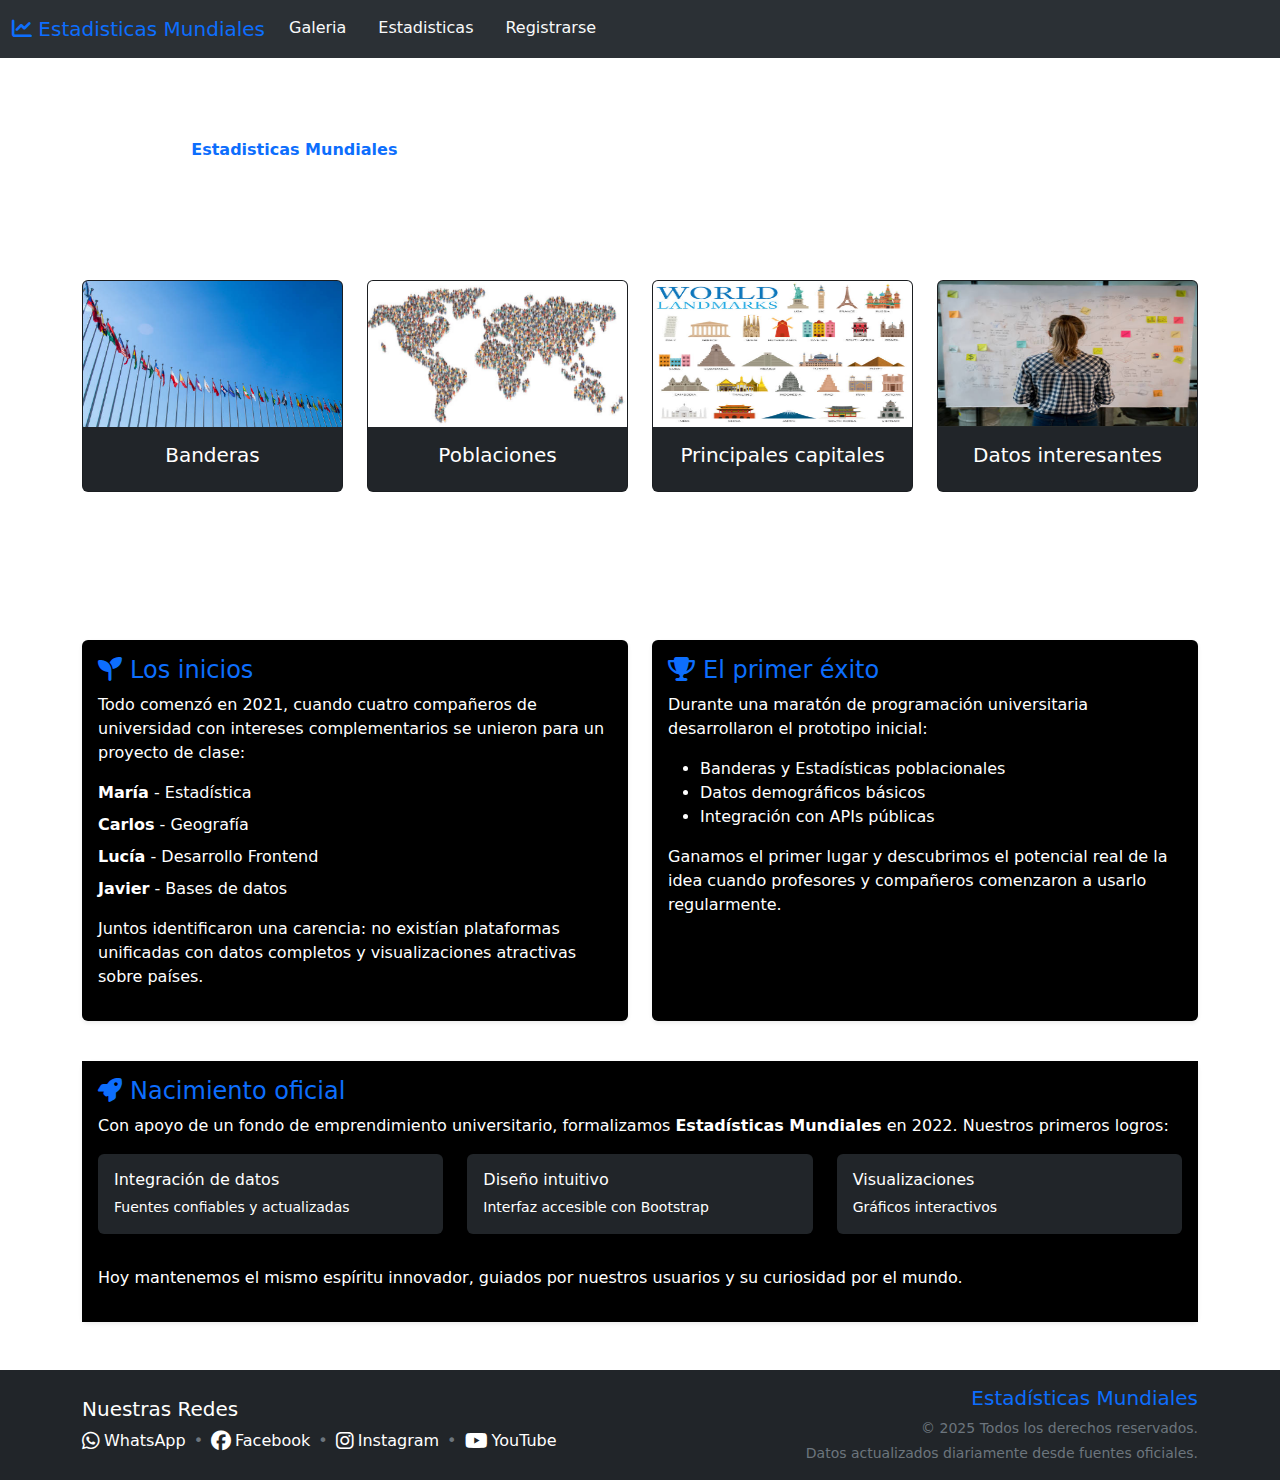
<file: index.html>
<!DOCTYPE html>
<html lang="en">
  <head>
    <meta charset="UTF-8" />
    <meta name="viewport" content="width=device-width, initial-scale=1.0" />

    <link
      href="https://cdn.jsdelivr.net/npm/bootstrap@5.3.0/dist/css/bootstrap.min.css"
      rel="stylesheet"
    />

    <link
      rel="stylesheet"
      href="https://cdnjs.cloudflare.com/ajax/libs/font-awesome/6.5.0/css/all.min.css"
    />

    <link rel="stylesheet" href="style.css" />

    <title>Estadisticas Mundiales-Inicio</title>
  </head>
  <body class="d-flex flex-column min-vh-100">
    <nav class="navbar navbar-expand-lg bg-body-tertiary" data-bs-theme="dark">
      <div class="container-fluid">
        <a class="navbar-brand text-primary" href="index.html"
          ><i class="fa-solid fa-chart-line"></i> Estadisticas Mundiales</a
        >
        <button
          class="navbar-toggler"
          type="button"
          data-bs-toggle="collapse"
          data-bs-target="#navbarSupportedContent"
          aria-controls="navbarSupportedContent"
          aria-expanded="false"
          aria-label="Toggle navigation"
        >
          <span class="navbar-toggler-icon"></span>
        </button>
        <div class="collapse navbar-collapse" id="navbarSupportedContent">
          <ul class="navbar-nav me-auto mb-2 mb-lg-0 nav-underline">
            <li class="nav-item">
              <a class="nav-link text-light" href="galeria.html">Galeria</a>
            </li>

            <li class="nav-item">
              <a class="nav-link text-light" href="estadisticas.html"
                >Estadisticas</a
              >
            </li>
            <li class="nav-item">
              <a class="nav-link text-light" href="registro.html"
                >Registrarse</a
              >
            </li>
          </ul>
        </div>
      </div>
    </nav>

    <main class="flex-grow-1">
      <section class="mt-4">
        <h1 class="text-center text-white">
          Descubre el Mundo con Datos Precisos
        </h1>
        <div class="container">
          <div class="row">
            <div class="col-12 col-md-12 col-lg-12">
              <p class="text-white">
                Bienvenido a
                <strong class="text-primary">Estadisticas Mundiales</strong>, tu
                fuente confiable de información actualizada sobre todos los
                países del mundo. Gracias a nuestro increible equipo, ofrecemos
                datos demográficos, geográficos, económicos y culturales en un
                solo lugar. Ideal para estudiantes, viajeros y curiosos que
                deseen conocer nuestro planeta con información verificada y en
                tiempo real.
              </p>
            </div>
          </div>
        </div>
      </section>

      <section>
        <div class="container">
          <h2 class="mb-3 text-white">Explora...</h2>
          <div class="row g-4">
            <div class="col-12 col-md-6 col-lg-3">
              <div class="card text-bg-dark h-100 cartas-exploracion">
                <div class="ratio ratio-16x9">
                  <img
                    src="Imagenes/Banderas.png"
                    class="card-img-top"
                    alt="..."
                  />
                </div>
                <div class="card-body">
                  <h5 class="card-title text-center">Banderas</h5>
                </div>
              </div>
            </div>
            <div class="col-12 col-md-6 col-lg-3">
              <div class="card text-bg-dark h-100 cartas-exploracion">
                <div class="ratio ratio-16x9">
                  <img
                    src="Imagenes/Poblaciones.png"
                    class="card-img-top"
                    alt="..."
                  />
                </div>
                <div class="card-body">
                  <h5 class="card-title text-center">Poblaciones</h5>
                </div>
              </div>
            </div>
            <div class="col-12 col-md-6 col-lg-3">
              <div class="card text-bg-dark h-100 cartas-exploracion">
                <div class="ratio ratio-16x9">
                  <img
                    src="Imagenes/PrincipalesCapitales.png"
                    class="card-img-top"
                    alt="..."
                  />
                </div>
                <div class="card-body">
                  <h5 class="card-title text-center">Principales capitales</h5>
                </div>
              </div>
            </div>
            <div class="col-12 col-md-6 col-lg-3">
              <div class="card text-bg-dark h-100 cartas-exploracion">
                <div class="ratio ratio-16x9">
                  <img
                    src="Imagenes/DatosInteresantes.png"
                    class="card-img-top"
                    alt="..."
                  />
                </div>
                <div class="card-body">
                  <h5 class="card-title text-center">Datos interesantes</h5>
                </div>
              </div>
            </div>
          </div>
        </div>
      </section>

      <section class="py-5">
        <div class="container">
          <article>
            <header class="mb-4">
              <h2 class="text-white">Un poco de nuestra historia</h2>
              <p class="lead text-white">
                De un proyecto universitario a una plataforma global de datos
              </p>
            </header>

            <div class="row g-4">
              <section class="col-md-6">
                <div class="card h-100 border-0 shadow-sm bg-black text-white">
                  <div class="card-body">
                    <h3 class="h4 card-title text-primary">
                      <i class="fas fa-seedling me-2"></i>Los inicios
                    </h3>
                    <div class="card-text">
                      <p>
                        Todo comenzó en 2021, cuando cuatro compañeros de
                        universidad con intereses complementarios se unieron
                        para un proyecto de clase:
                      </p>
                      <ul class="list-unstyled">
                        <li class="mb-2">
                          <strong>María</strong> - Estadística
                        </li>
                        <li class="mb-2">
                          <strong>Carlos</strong> - Geografía
                        </li>
                        <li class="mb-2">
                          <strong>Lucía</strong> - Desarrollo Frontend
                        </li>
                        <li><strong> Javier</strong> - Bases de datos</li>
                      </ul>
                      <p>
                        Juntos identificaron una carencia: no existían
                        plataformas unificadas con datos completos y
                        visualizaciones atractivas sobre países.
                      </p>
                    </div>
                  </div>
                </div>
              </section>

              <section class="col-md-6">
                <div class="card h-100 border-0 shadow-sm bg-black text-white">
                  <div class="card-body">
                    <h3 class="h4 card-title text-primary">
                      <i class="fas fa-trophy me-2"></i>El primer éxito
                    </h3>
                    <div class="card-text">
                      <p>
                        Durante una maratón de programación universitaria
                        desarrollaron el prototipo inicial:
                      </p>
                      <ul>
                        <li>Banderas y Estadísticas poblacionales</li>
                        <li>Datos demográficos básicos</li>
                        <li>Integración con APIs públicas</li>
                      </ul>
                      <p>
                        Ganamos el primer lugar y descubrimos el potencial real
                        de la idea cuando profesores y compañeros comenzaron a
                        usarlo regularmente.
                      </p>
                    </div>
                  </div>
                </div>
              </section>

              <section class="col-12">
                <div class="card border-0 shadow-sm mt-3">
                  <div class="card-body text-white bg-black">
                    <h3 class="h4 card-title text-primary">
                      <i class="fas fa-rocket me-2"></i>Nacimiento oficial
                    </h3>
                    <div class="card-text">
                      <p>
                        Con apoyo de un fondo de emprendimiento universitario,
                        formalizamos <strong>Estadísticas Mundiales</strong> en
                        2022. Nuestros primeros logros:
                      </p>

                      <div class="row">
                        <div class="col-md-4 mb-3">
                          <div
                            class="p-3 bg-dark text-white rounded tarjetas-nacimiento"
                          >
                            <h4 class="h6">Integración de datos</h4>
                            <p class="small mb-0">
                              Fuentes confiables y actualizadas
                            </p>
                          </div>
                        </div>
                        <div class="col-md-4 mb-3">
                          <div
                            class="p-3 bg-dark text-white rounded tarjetas-nacimiento"
                          >
                            <h4 class="h6">Diseño intuitivo</h4>
                            <p class="small mb-0">
                              Interfaz accesible con Bootstrap
                            </p>
                          </div>
                        </div>
                        <div class="col-md-4 mb-3">
                          <div
                            class="p-3 bg-dark text-white rounded tarjetas-nacimiento"
                          >
                            <h4 class="h6">Visualizaciones</h4>
                            <p class="small mb-0">Gráficos interactivos</p>
                          </div>
                        </div>
                      </div>

                      <p class="mt-3">
                        Hoy mantenemos el mismo espíritu innovador, guiados por
                        nuestros usuarios y su curiosidad por el mundo.
                      </p>
                    </div>
                  </div>
                </div>
              </section>
            </div>
          </article>
        </div>
      </section>
    </main>

    <footer class="bg-dark text-white py-3 mt-auto">
      <div class="container">
        <div class="row align-items-center">
          <!-- Columna Redes Sociales -->
          <div class="col-12 col-md-8 col-lg-6 mb-3 mb-md-0">
            <h5 class="mb-2">Nuestras Redes</h5>
            <div class="d-flex flex-wrap gap-2">
              <a
                href="https://web.whatsapp.com/"
                target="_blank"
                class="text-white text-decoration-none d-inline-flex align-items-center gap-1 enlace-whatsapp"
              >
                <i class="fa-brands fa-whatsapp fs-5"></i> WhatsApp
              </a>

              <span class="text-secondary">•</span>

              <a
                href="https://www.facebook.com/?locale=es_LA"
                target="_blank"
                class="text-white text-decoration-none d-inline-flex align-items-center gap-1 enlace-facebook"
              >
                <i class="fa-brands fa-facebook fs-5"></i> Facebook
              </a>

              <span class="text-secondary">•</span>

              <a
                href="https://www.instagram.com/"
                target="_blank"
                class="text-white text-decoration-none d-inline-flex align-items-center gap-1 enlace-instagram"
              >
                <i class="fa-brands fa-instagram fs-5"></i> Instagram
              </a>

              <span class="text-secondary">•</span>

              <a
                href="https://www.youtube.com/"
                target="_blank"
                class="text-white text-decoration-none d-inline-flex align-items-center gap-1 enlace-youtube"
              >
                <i class="fa-brands fa-youtube fs-5"></i> YouTube
              </a>
            </div>
          </div>

          <!-- Columna Información -->
          <div class="col-12 col-md-4 col-lg-6 text-md-end">
            <h5 class="text-primary mb-2">Estadísticas Mundiales</h5>
            <div class="d-flex flex-column gap-1">
              <p class="text-secondary mb-0 small">
                © 2025 Todos los derechos reservados.
              </p>
              <p class="text-secondary small mb-0">
                Datos actualizados diariamente desde fuentes oficiales.
              </p>
            </div>
          </div>
        </div>
      </div>
    </footer>

    <script
      src="https://cdn.jsdelivr.net/npm/bootstrap@5.3.0/dist/js/bootstrap.bundle.min.js"
      defer
    ></script>

    <script src="main.js"></script>
  </body>
</html>
</file>
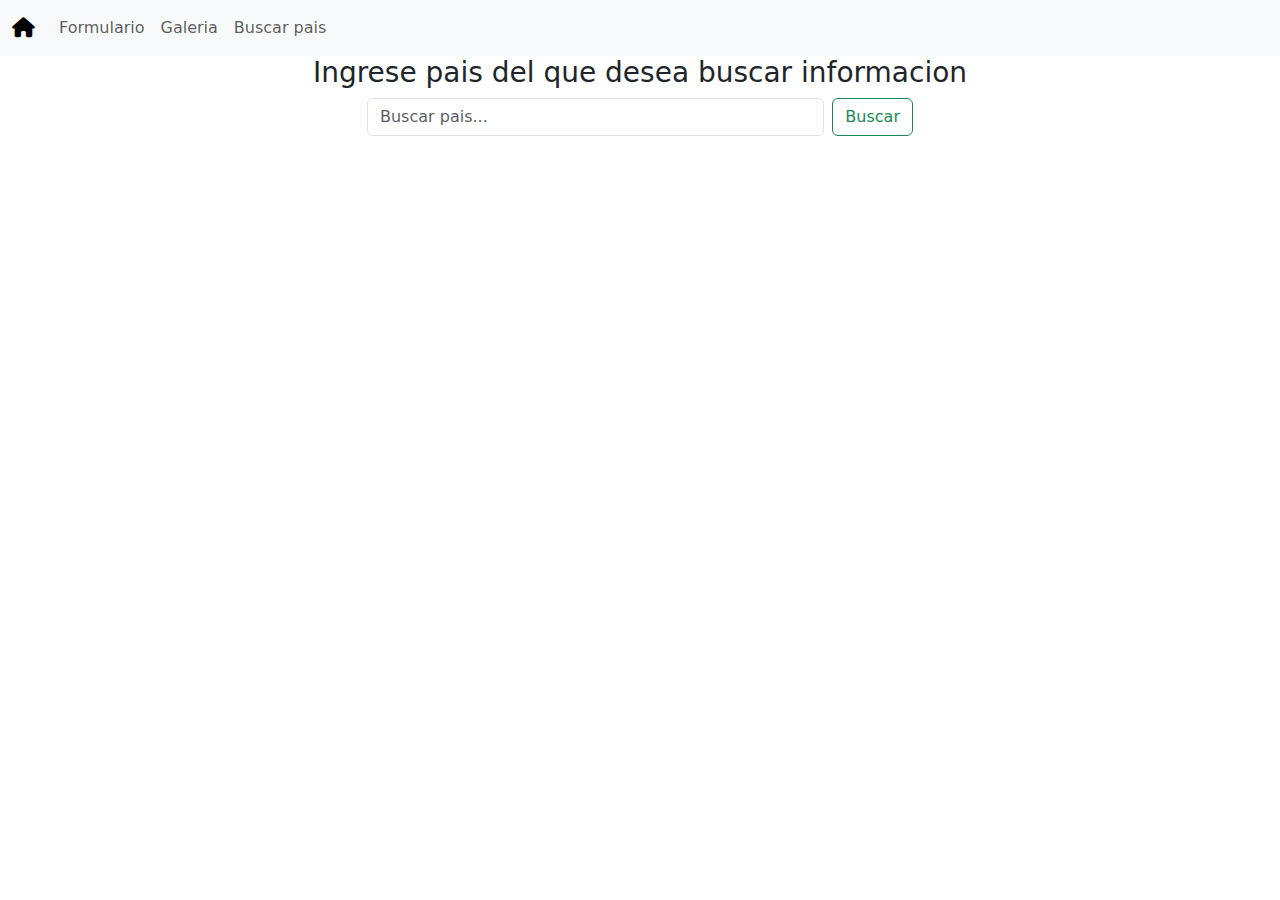
<file: buscarPais.html>
<!DOCTYPE html>
<html lang="en">
  <head>
    <meta charset="UTF-8" />
    <meta name="viewport" content="width=device-width, initial-scale=1.0" />
    <link
      href="https://cdn.jsdelivr.net/npm/bootstrap@5.3.0/dist/css/bootstrap.min.css"
      rel="stylesheet"
    />

    <link
      rel="stylesheet"
      href="https://cdnjs.cloudflare.com/ajax/libs/font-awesome/6.5.0/css/all.min.css"
    />

    <link rel="stylesheet" href="style.css" />

    <title>Buscador</title>
  </head>
  <body>
    <nav class="navbar navbar-expand-lg bg-body-tertiary">
      <div class="container-fluid">
        <a class="navbar-brand" href="index.html"
          ><i class="fa-solid fa-house"></i
        ></a>
        <button
          class="navbar-toggler"
          type="button"
          data-bs-toggle="collapse"
          data-bs-target="#navbarSupportedContent"
          aria-controls="navbarSupportedContent"
          aria-expanded="false"
          aria-label="Toggle navigation"
        >
          <span class="navbar-toggler-icon"></span>
        </button>
        <div class="collapse navbar-collapse" id="navbarSupportedContent">
          <ul class="navbar-nav me-auto mb-2 mb-lg-0">
            <li class="nav-item">
              <a class="nav-link" href="formulario.html">Formulario</a>
            </li>
            <li class="nav-item">
              <a class="nav-link" href="galeria.html">Galeria</a>
            </li>

            <li class="nav-item">
              <a class="nav-link" href="buscarPais.html">Buscar pais</a>
            </li>
          </ul>
          <!--<form class="d-flex" role="search">
            <input
              class="form-control me-2"
              type="search"
              placeholder="Search"
              aria-label="Search"
              id="Buscador"
            />
            <button class="btn btn-outline-success" id="boton" type="submit">
              Search
            </button>
          </form>-->
        </div>
      </div>
    </nav>

    <h3 class="text-center">Ingrese pais del que desea buscar informacion</h3>

    <section>
      <div class="container">
        <div class="row">
          <!--"col-6", "col-sm-6", "col-md-4", "col-lg-3"-->
          <div class="col-md-6 offset-md-3">
            <form class="d-flex" role="search">
              <input
                class="form-control me-2"
                type="search"
                placeholder="Buscar pais..."
                aria-label="Search"
                id="Buscador"
              />
              <button
                class="btn btn-outline-success"
                id="botonBuscar"
                type="submit"
              >
                Buscar
              </button>
            </form>
          </div>
        </div>
      </div>

      <div class="row" id="cont-texto-sobre-pais"></div>
    </section>

    <script
      src="https://cdn.jsdelivr.net/npm/bootstrap@5.3.0/dist/js/bootstrap.bundle.min.js"
      defer
    ></script>

    <script src="main.js"></script>
  </body>
</html>
</file>
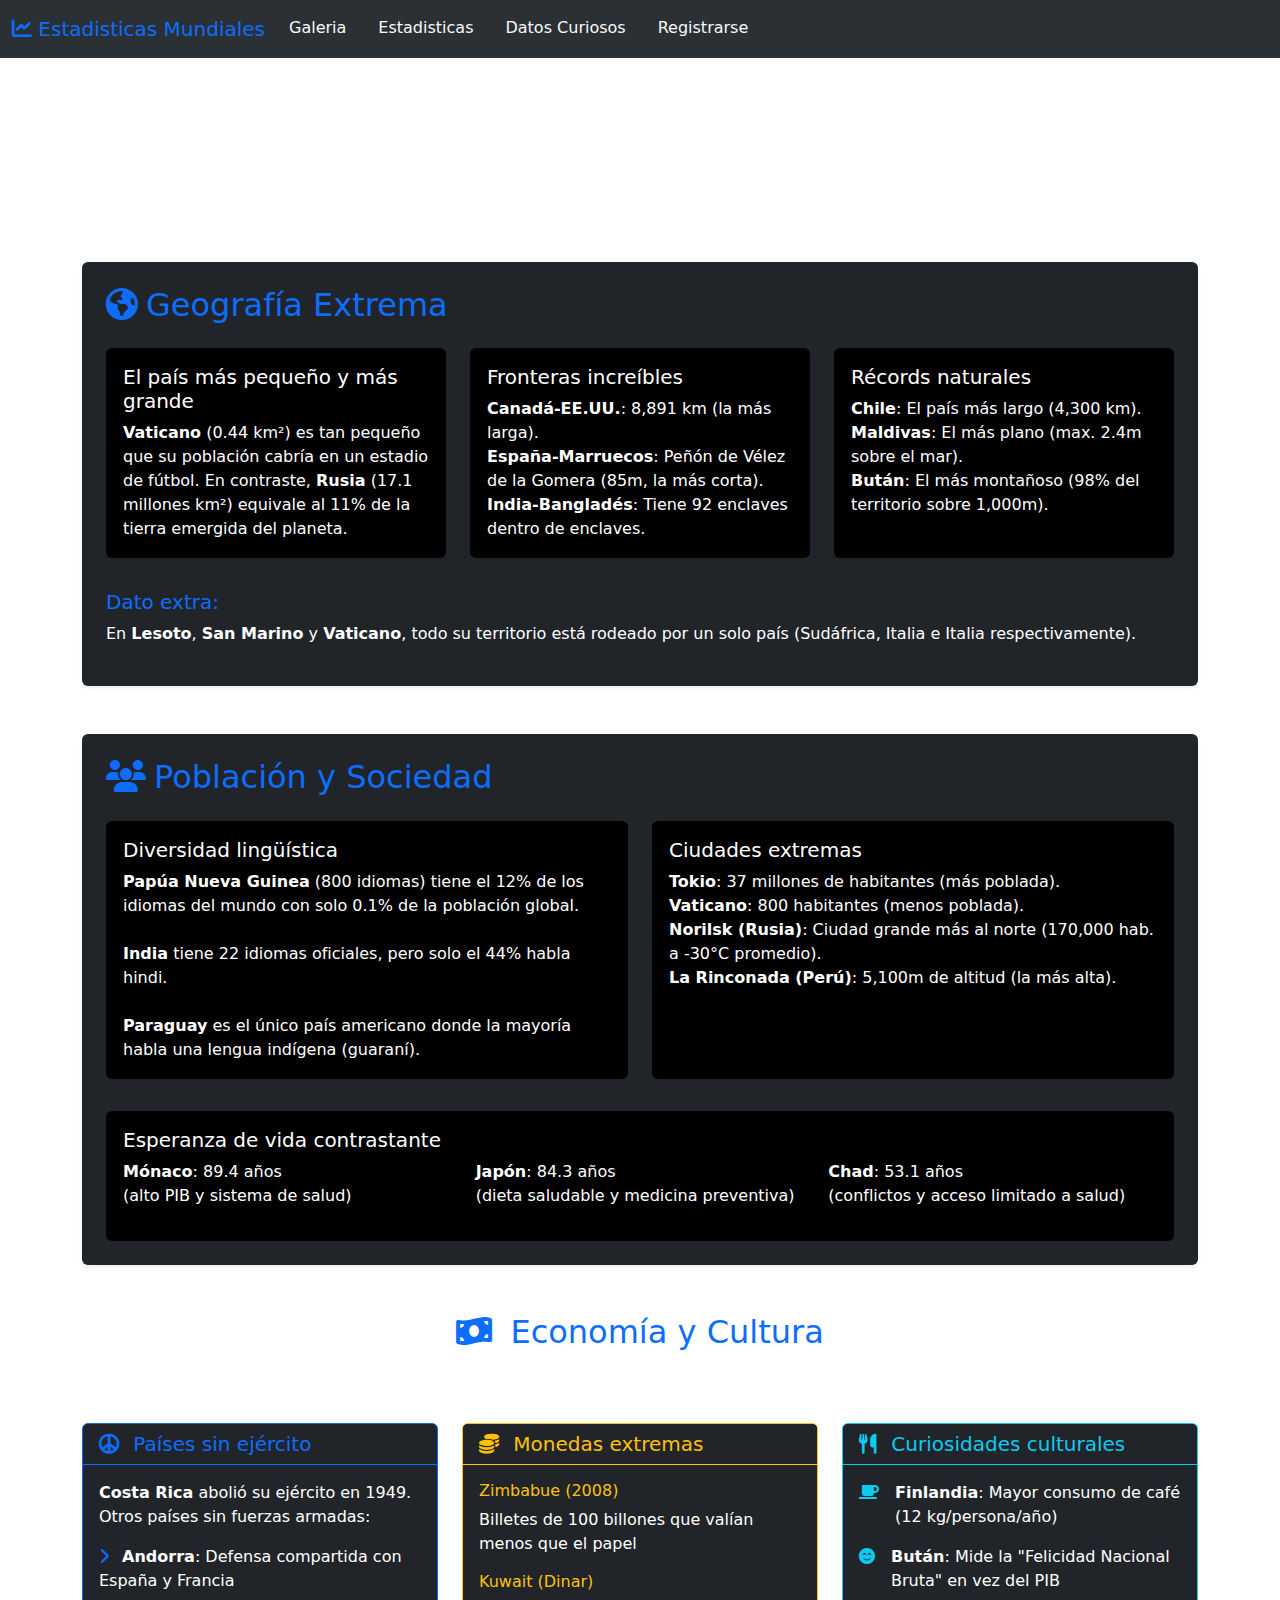
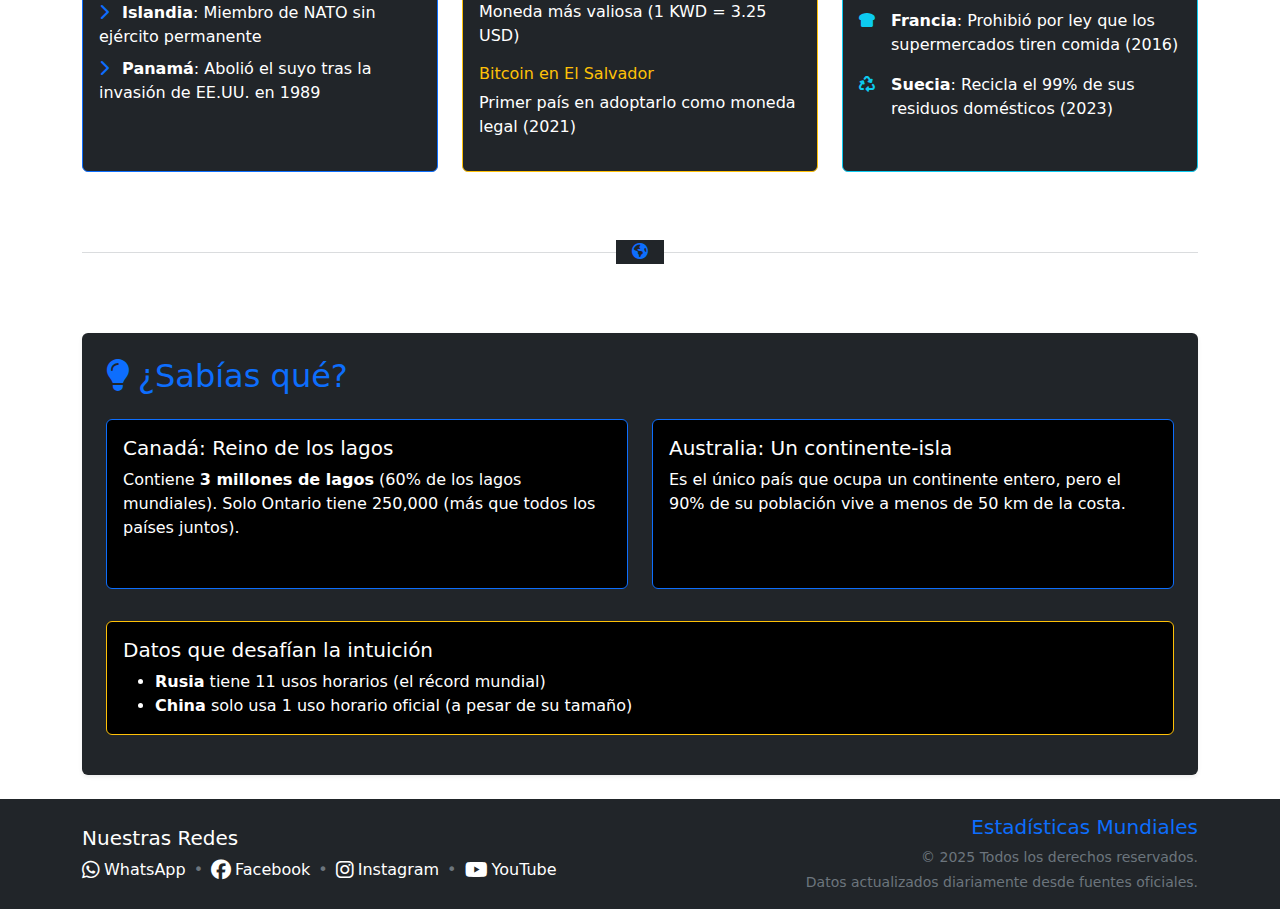
<file: datos-curiosos.html>
<!DOCTYPE html>
<html lang="es">
  <head>
    <meta charset="UTF-8" />
    <meta name="viewport" content="width=device-width, initial-scale=1.0" />
    <link rel="icon" type="image/png" href="Imagenes/icono.png" />
    <link
      href="https://cdn.jsdelivr.net/npm/bootstrap@5.3.0/dist/css/bootstrap.min.css"
      rel="stylesheet"
    />
    <link
      rel="stylesheet"
      href="https://cdnjs.cloudflare.com/ajax/libs/font-awesome/6.5.0/css/all.min.css"
    />
    <link rel="stylesheet" href="style.css" />
    <title>Estadísticas Mundiales - Datos Curiosos</title>
  </head>
  <body class="d-flex flex-column min-vh-100">
    <nav class="navbar navbar-expand-lg bg-body-tertiary" data-bs-theme="dark">
      <div class="container-fluid">
        <a class="navbar-brand text-primary" href="index.html"
          ><i class="fa-solid fa-chart-line"></i> Estadisticas Mundiales</a
        >
        <button
          class="navbar-toggler"
          type="button"
          data-bs-toggle="collapse"
          data-bs-target="#navbarSupportedContent"
          aria-controls="navbarSupportedContent"
          aria-expanded="false"
          aria-label="Toggle navigation"
        >
          <span class="navbar-toggler-icon"></span>
        </button>
        <div class="collapse navbar-collapse" id="navbarSupportedContent">
          <ul class="navbar-nav me-auto mb-2 mb-lg-0 nav-underline">
            <li class="nav-item">
              <a class="nav-link text-light" href="galeria.html">Galeria</a>
            </li>

            <li class="nav-item">
              <a class="nav-link text-light" href="estadisticas.html"
                >Estadisticas</a
              >
            </li>
            <li class="nav-item">
              <a class="nav-link text-light" href="datos-curiosos.html"
                >Datos Curiosos</a
              >
            </li>
            <li class="nav-item">
              <a class="nav-link text-light" href="registro.html"
                >Registrarse</a
              >
            </li>
          </ul>
        </div>
      </div>
    </nav>

    <main class="flex-grow-1 py-4">
      <div class="container">
        <section class="mb-5 text-white">
          <h1 class="text-center mb-4">Datos Curiosos del Mundo</h1>
          <p class="lead text-center">
            Explora hechos sorprendentes sobre geografía, demografía y cultura
            global que te harán ver el mundo de otra manera.
          </p>
        </section>

        <section class="mb-5 p-4 bg-dark rounded shadow-sm">
          <h2 class="text-primary mb-4">
            <i class="fas fa-globe-americas me-2"></i>Geografía Extrema
          </h2>

          <div class="row">
            <div class="col-md-4 mb-3">
              <div class="card bg-black text-white h-100">
                <div class="card-body">
                  <h3 class="h5 card-title">
                    El país más pequeño y más grande
                  </h3>
                  <p class="card-text">
                    <strong>Vaticano</strong> (0.44 km²) es tan pequeño que su
                    población cabría en un estadio de fútbol. En contraste,
                    <strong>Rusia</strong> (17.1 millones km²) equivale al 11%
                    de la tierra emergida del planeta.
                  </p>
                </div>
              </div>
            </div>
            <div class="col-md-4 mb-3">
              <div class="card bg-black text-white h-100">
                <div class="card-body">
                  <h3 class="h5 card-title">Fronteras increíbles</h3>
                  <p class="card-text">
                    <strong>Canadá-EE.UU.</strong>: 8,891 km (la más larga).<br />
                    <strong>España-Marruecos</strong>: Peñón de Vélez de la
                    Gomera (85m, la más corta).<br />
                    <strong>India-Bangladés</strong>: Tiene 92 enclaves dentro
                    de enclaves.
                  </p>
                </div>
              </div>
            </div>
            <div class="col-md-4 mb-3">
              <div class="card bg-black text-white h-100">
                <div class="card-body">
                  <h3 class="h5 card-title">Récords naturales</h3>
                  <p class="card-text">
                    <strong>Chile</strong>: El país más largo (4,300 km).<br />
                    <strong>Maldivas</strong>: El más plano (max. 2.4m sobre el
                    mar).<br />
                    <strong>Bután</strong>: El más montañoso (98% del territorio
                    sobre 1,000m).
                  </p>
                </div>
              </div>
            </div>
          </div>
          <div class="mt-3 text-white">
            <h4 class="h5 text-primary">Dato extra:</h4>
            <p>
              En <strong>Lesoto</strong>, <strong>San Marino</strong> y
              <strong>Vaticano</strong>, todo su territorio está rodeado por un
              solo país (Sudáfrica, Italia e Italia respectivamente).
            </p>
          </div>
        </section>

        <section class="mb-5 p-4 bg-dark rounded shadow-sm">
          <h2 class="text-primary mb-4">
            <i class="fas fa-users me-2"></i>Población y Sociedad
          </h2>
          <div class="row">
            <div class="col-md-6 mb-3">
              <div class="card bg-black text-white h-100">
                <div class="card-body">
                  <h3 class="h5 card-title">Diversidad lingüística</h3>
                  <p class="card-text">
                    <strong>Papúa Nueva Guinea</strong> (800 idiomas) tiene el
                    12% de los idiomas del mundo con solo 0.1% de la población
                    global.<br /><br />
                    <strong>India</strong> tiene 22 idiomas oficiales, pero solo
                    el 44% habla hindi.<br /><br />
                    <strong>Paraguay</strong> es el único país americano donde
                    la mayoría habla una lengua indígena (guaraní).
                  </p>
                </div>
              </div>
            </div>
            <div class="col-md-6 mb-3">
              <div class="card bg-black text-white h-100">
                <div class="card-body">
                  <h3 class="h5 card-title">Ciudades extremas</h3>
                  <p class="card-text">
                    <strong>Tokio</strong>: 37 millones de habitantes (más
                    poblada).<br />
                    <strong>Vaticano</strong>: 800 habitantes (menos
                    poblada).<br />
                    <strong>Norilsk (Rusia)</strong>: Ciudad grande más al norte
                    (170,000 hab. a -30°C promedio).<br />
                    <strong>La Rinconada (Perú)</strong>: 5,100m de altitud (la
                    más alta).
                  </p>
                </div>
              </div>
            </div>
          </div>
          <div class="row mt-3">
            <div class="col-md-12">
              <div class="card bg-black text-white">
                <div class="card-body">
                  <h3 class="h5 card-title">Esperanza de vida contrastante</h3>
                  <div class="row">
                    <div class="col-md-4">
                      <p>
                        <strong>Mónaco</strong>: 89.4 años<br />(alto PIB y
                        sistema de salud)
                      </p>
                    </div>
                    <div class="col-md-4">
                      <p>
                        <strong>Japón</strong>: 84.3 años<br />(dieta saludable
                        y medicina preventiva)
                      </p>
                    </div>
                    <div class="col-md-4">
                      <p>
                        <strong>Chad</strong>: 53.1 años<br />(conflictos y
                        acceso limitado a salud)
                      </p>
                    </div>
                  </div>
                </div>
              </div>
            </div>
          </div>
        </section>

        <section class="mb-5">
          <div class="row mb-4">
            <div class="col-12 text-center">
              <h2 class="text-primary">
                <i class="fas fa-money-bill-wave me-2"></i> Economía y Cultura
              </h2>
              <p class="text-white">
                Datos fascinantes sobre sistemas económicos y curiosidades
                culturales
              </p>
            </div>
          </div>

          <div class="row g-4">
            <div class="col-md-4">
              <div class="card h-100 bg-dark border-primary">
                <div class="card-header bg-dark border-primary">
                  <h3 class="h5 mb-0 text-primary">
                    <i class="fas fa-peace me-2 text-primary"></i> Países sin
                    ejército
                  </h3>
                </div>
                <div class="card-body">
                  <p class="text-white">
                    <strong>Costa Rica</strong> abolió su ejército en 1949.
                    Otros países sin fuerzas armadas:
                  </p>
                  <ul class="list-unstyled">
                    <li class="mb-2 text-white">
                      <i class="fas fa-chevron-right text-primary me-2"></i>
                      <strong>Andorra</strong>: Defensa compartida con España y
                      Francia
                    </li>
                    <li class="mb-2 text-white">
                      <i class="fas fa-chevron-right text-primary me-2"></i>
                      <strong>Islandia</strong>: Miembro de NATO sin ejército
                      permanente
                    </li>
                    <li class="text-white">
                      <i class="fas fa-chevron-right text-primary me-2"></i>
                      <strong>Panamá</strong>: Abolió el suyo tras la invasión
                      de EE.UU. en 1989
                    </li>
                  </ul>
                </div>
              </div>
            </div>

            <div class="col-md-4">
              <div class="card h-100 bg-dark border-warning">
                <div class="card-header bg-dark border-warning">
                  <h3 class="h5 mb-0 text-warning">
                    <i class="fas fa-coins me-2 text-warning"></i> Monedas
                    extremas
                  </h3>
                </div>
                <div class="card-body">
                  <div class="mb-3">
                    <h4 class="h6 text-warning">Zimbabue (2008)</h4>
                    <p class="text-white">
                      Billetes de 100 billones que valían menos que el papel
                    </p>
                  </div>
                  <div class="mb-3">
                    <h4 class="h6 text-warning">Kuwait (Dinar)</h4>
                    <p class="text-white">
                      Moneda más valiosa (1 KWD = 3.25 USD)
                    </p>
                  </div>
                  <div>
                    <h4 class="h6 text-warning">Bitcoin en El Salvador</h4>
                    <p class="text-white">
                      Primer país en adoptarlo como moneda legal (2021)
                    </p>
                  </div>
                </div>
              </div>
            </div>

            <div class="col-md-4">
              <div class="card h-100 bg-dark border-info">
                <div class="card-header bg-dark border-info">
                  <h3 class="h5 mb-0 text-info">
                    <i class="fas fa-utensils me-2 text-info"></i> Curiosidades
                    culturales
                  </h3>
                </div>
                <div class="card-body">
                  <div class="d-flex align-items-start mb-3">
                    <div class="me-3 text-info">
                      <i class="fas fa-coffee"></i>
                    </div>
                    <div class="text-white">
                      <strong>Finlandia</strong>: Mayor consumo de café (12
                      kg/persona/año)
                    </div>
                  </div>
                  <div class="d-flex align-items-start mb-3">
                    <div class="me-3 text-info">
                      <i class="fas fa-smile-beam"></i>
                    </div>
                    <div class="text-white">
                      <strong>Bután</strong>: Mide la "Felicidad Nacional Bruta"
                      en vez del PIB
                    </div>
                  </div>
                  <div class="d-flex align-items-start mb-3">
                    <div class="me-3 text-info">
                      <i class="fas fa-bread-slice"></i>
                    </div>
                    <div class="text-white">
                      <strong>Francia</strong>: Prohibió por ley que los
                      supermercados tiren comida (2016)
                    </div>
                  </div>
                  <div class="d-flex align-items-start mb-3">
                    <div class="me-3 text-info">
                      <i class="fas fa-recycle"></i>
                    </div>
                    <div class="text-white">
                      <strong>Suecia</strong>: Recicla el 99% de sus residuos
                      domésticos (2023)
                    </div>
                  </div>
                </div>
              </div>
            </div>
          </div>

          <div class="position-relative my-5 py-3">
            <hr class="border-secondary" />
            <div
              class="position-absolute top-50 start-50 translate-middle bg-dark px-3"
            >
              <i class="fas fa-globe-americas text-primary"></i>
            </div>
          </div>
        </section>

        <section class="p-4 bg-dark rounded shadow-sm">
          <h2 class="text-primary mb-4">
            <i class="fas fa-lightbulb me-2"></i>¿Sabías qué?
          </h2>
          <div class="row">
            <div class="col-md-6 mb-3">
              <div
                class="alert alert-info bg-black text-white border-primary h-100"
              >
                <h3 class="h5">Canadá: Reino de los lagos</h3>
                <p>
                  Contiene <strong>3 millones de lagos</strong> (60% de los
                  lagos mundiales). Solo Ontario tiene 250,000 (más que todos
                  los países juntos).
                </p>
              </div>
            </div>
            <div class="col-md-6 mb-3">
              <div
                class="alert alert-info bg-black text-white border-primary h-100"
              >
                <h3 class="h5">Australia: Un continente-isla</h3>
                <p>
                  Es el único país que ocupa un continente entero, pero el 90%
                  de su población vive a menos de 50 km de la costa.
                </p>
              </div>
            </div>
          </div>
          <div
            class="alert alert-warning bg-black text-white border-warning mt-3"
          >
            <h3 class="h5">Datos que desafían la intuición</h3>
            <ul class="mb-0">
              <li>
                <strong>Rusia</strong> tiene 11 usos horarios (el récord
                mundial)
              </li>
              <li>
                <strong>China</strong> solo usa 1 uso horario oficial (a pesar
                de su tamaño)
              </li>
            </ul>
          </div>
        </section>
      </div>
    </main>

    <footer class="bg-dark text-white py-3 mt-auto">
      <div class="container">
        <div class="row align-items-center">
          <div class="col-12 col-md-8 col-lg-6 mb-3 mb-md-0">
            <h5 class="mb-2">Nuestras Redes</h5>
            <div class="d-flex flex-wrap gap-2">
              <a
                href="https://web.whatsapp.com/"
                target="_blank"
                class="text-white text-decoration-none d-inline-flex align-items-center gap-1 enlace-whatsapp"
              >
                <i class="fa-brands fa-whatsapp fs-5"></i> WhatsApp
              </a>

              <span class="text-secondary">•</span>

              <a
                href="https://www.facebook.com/?locale=es_LA"
                target="_blank"
                class="text-white text-decoration-none d-inline-flex align-items-center gap-1 enlace-facebook"
              >
                <i class="fa-brands fa-facebook fs-5"></i> Facebook
              </a>

              <span class="text-secondary">•</span>

              <a
                href="https://www.instagram.com/"
                target="_blank"
                class="text-white text-decoration-none d-inline-flex align-items-center gap-1 enlace-instagram"
              >
                <i class="fa-brands fa-instagram fs-5"></i> Instagram
              </a>

              <span class="text-secondary">•</span>

              <a
                href="https://www.youtube.com/"
                target="_blank"
                class="text-white text-decoration-none d-inline-flex align-items-center gap-1 enlace-youtube"
              >
                <i class="fa-brands fa-youtube fs-5"></i> YouTube
              </a>
            </div>
          </div>

          <div class="col-12 col-md-4 col-lg-6 text-md-end">
            <h5 class="text-primary mb-2">Estadísticas Mundiales</h5>
            <div class="d-flex flex-column gap-1">
              <p class="text-secondary mb-0 small">
                © 2025 Todos los derechos reservados.
              </p>
              <p class="text-secondary small mb-0">
                Datos actualizados diariamente desde fuentes oficiales.
              </p>
            </div>
          </div>
        </div>
      </div>
    </footer>

    <script
      src="https://cdn.jsdelivr.net/npm/bootstrap@5.3.0/dist/js/bootstrap.bundle.min.js"
      defer
    ></script>
    <script src="main.js"></script>
  </body>
</html>
</file>
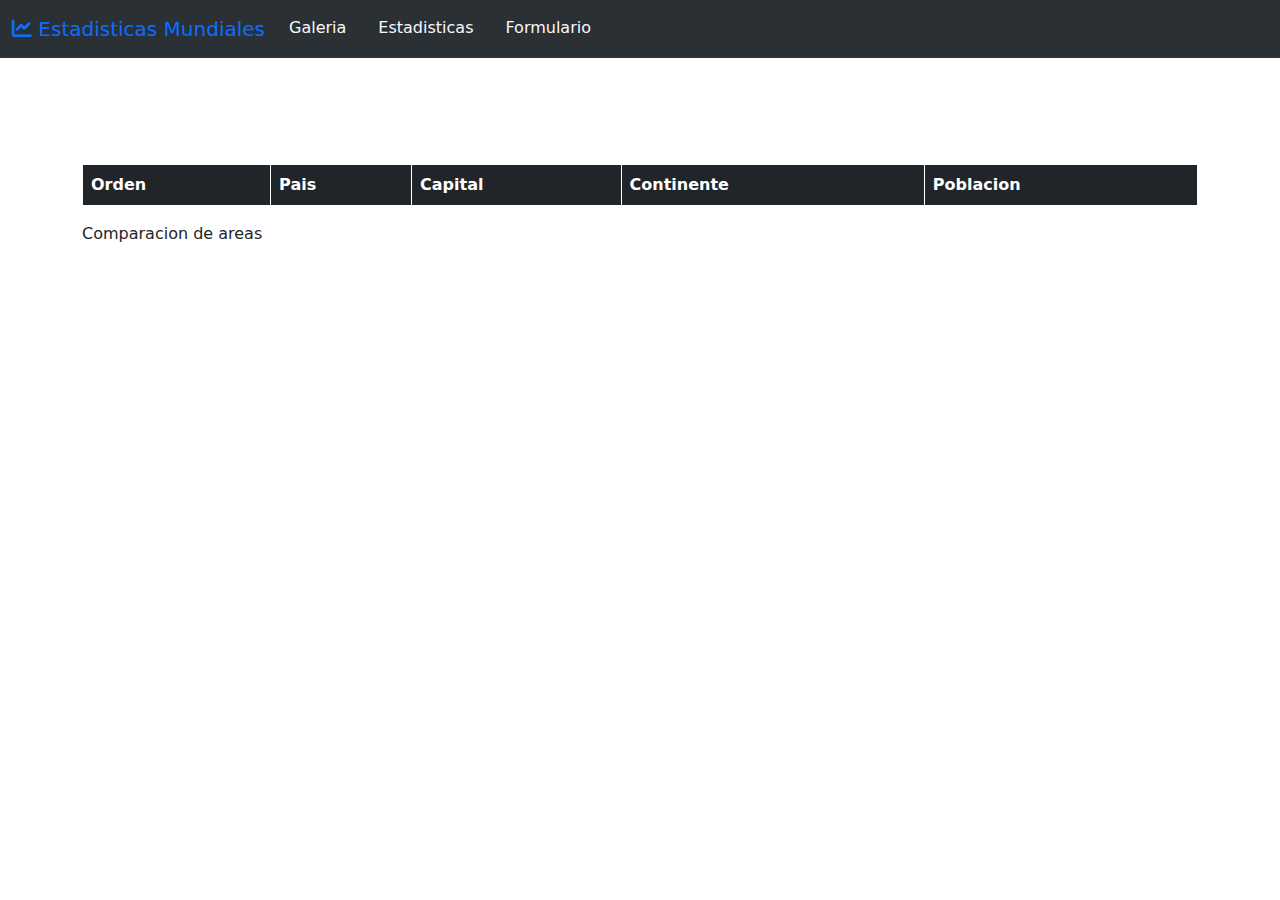
<file: estadisticas.html>
<!DOCTYPE html>
<html lang="en">
  <head>
    <meta charset="UTF-8" />
    <meta name="viewport" content="width=device-width, initial-scale=1.0" />
    <link
      href="https://cdn.jsdelivr.net/npm/bootstrap@5.3.0/dist/css/bootstrap.min.css"
      rel="stylesheet"
    />

    <link
      rel="stylesheet"
      href="https://cdnjs.cloudflare.com/ajax/libs/font-awesome/6.5.0/css/all.min.css"
    />

    <link rel="stylesheet" href="style.css" />

    <title>Buscador</title>
  </head>
  <body>
    <nav class="navbar navbar-expand-lg bg-body-tertiary" data-bs-theme="dark">
      <div class="container-fluid">
        <a class="navbar-brand text-primary" href="index.html"
          ><i class="fa-solid fa-chart-line"></i> Estadisticas Mundiales</a
        >
        <button
          class="navbar-toggler"
          type="button"
          data-bs-toggle="collapse"
          data-bs-target="#navbarSupportedContent"
          aria-controls="navbarSupportedContent"
          aria-expanded="false"
          aria-label="Toggle navigation"
        >
          <span class="navbar-toggler-icon"></span>
        </button>
        <div class="collapse navbar-collapse" id="navbarSupportedContent">
          <ul class="navbar-nav me-auto mb-2 mb-lg-0 nav-underline">
            <li class="nav-item">
              <a class="nav-link text-light" href="galeria.html">Galeria</a>
            </li>

            <li class="nav-item">
              <a class="nav-link text-light" href="estadisticas.html"
                >Estadisticas</a
              >
            </li>
            <li class="nav-item">
              <a class="nav-link text-light" href="formulario.html"
                >Formulario</a
              >
            </li>
          </ul>
        </div>
      </div>
    </nav>

    <section>
      <div class="container mt-5">
        <h3 class="text-center text-white">Los 10 paises mas poblados</h3>
        <div class="table-responsive-md pt-3">
          <table
            class="table table-striped table-hover table-bordered d-none d-md-table table-dark border-white"
          >
            <!-- Oculta tabla en móviles -->
            <thead>
              <tr>
                <th scope="col">Orden</th>
                <th scope="col">Pais</th>
                <th scope="col">Capital</th>
                <th scope="col">Continente</th>
                <th scope="col">Poblacion</th>
              </tr>
            </thead>
            <tbody id="cuerpoTabla"></tbody>
          </table>
        </div>
        <!-- Contenedor para cards (solo visible en móviles) -->
        <div class="container text-center">
          <div class="row">
            <div class="col-9 offset-1 align-self-center">
              <div id="cardsContainer" class="d-md-none"></div>
            </div>
          </div>
        </div>
      </div>
    </section>
    <section>
      <div id="areas" class="container">Comparacion de areas</div>
    </section>

    <script
      src="https://cdn.jsdelivr.net/npm/bootstrap@5.3.0/dist/js/bootstrap.bundle.min.js"
      defer
    ></script>

    <script src="main.js"></script>
  </body>
</html>
</file>
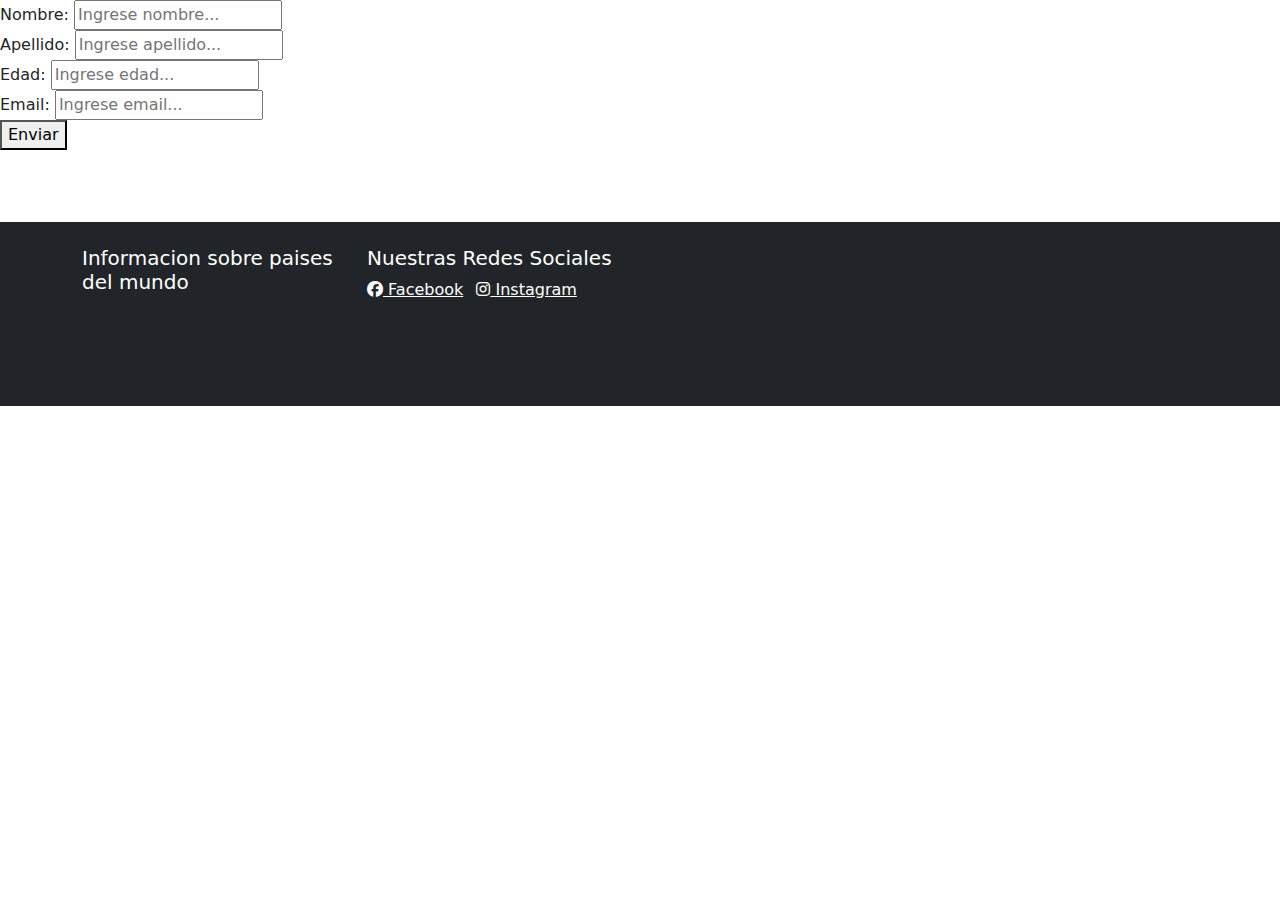
<file: formulario.html>
<!DOCTYPE html>
<html lang="en">
  <head>
    <meta charset="UTF-8" />
    <meta name="viewport" content="width=device-width, initial-scale=1.0" />
    <link
      href="https://cdn.jsdelivr.net/npm/bootstrap@5.3.0/dist/css/bootstrap.min.css"
      rel="stylesheet"
    />

    <link
      rel="stylesheet"
      href="https://cdnjs.cloudflare.com/ajax/libs/font-awesome/6.5.0/css/all.min.css"
    />

    <title>Formulario de contacto</title>
  </head>
  <body>
    <form action="">
      <div>
        <label for="">Nombre: </label>
        <input type="text" placeholder="Ingrese nombre..." required />
      </div>
      <div>
        <label for="">Apellido: </label>
        <input type="text" placeholder="Ingrese apellido..." required />
      </div>
      <div>
        <label for="">Edad: </label>
        <input type="number" placeholder="Ingrese edad..." required />
      </div>
      <div>
        <label for="">Email: </label>
        <input type="email" placeholder="Ingrese email..." required />
      </div>
      <button type="submit">Enviar</button>
    </form>

    <br />
    <br />
    <br />

    <footer class="bg-dark text-white py-4">
      <div class="container">
        <div class="row">
          <!-- Columna 1: Logo o nombre -->
          <div class="col-3 mb-3">
            <h5>Informacion sobre paises del mundo</h5>
            <p class="text-muted">© 2025 Todos los derechos reservados.</p>
          </div>

          <!-- Columna 3: Redes sociales -->
          <div class="col mb-3">
            <h5>Nuestras Redes Sociales</h5>
            <a href="#" class="text-white me-2"
              ><i class="fa-brands fa-facebook"></i> Facebook</a
            >
            <a href="#" class="text-white me-2"
              ><i class="fa-brands fa-instagram"></i> Instagram</a
            >
          </div>
        </div>
      </div>
    </footer>

    <script
      src="https://cdn.jsdelivr.net/npm/bootstrap@5.3.0/dist/js/bootstrap.bundle.min.js"
      defer
    ></script>
  </body>
</html>
</file>
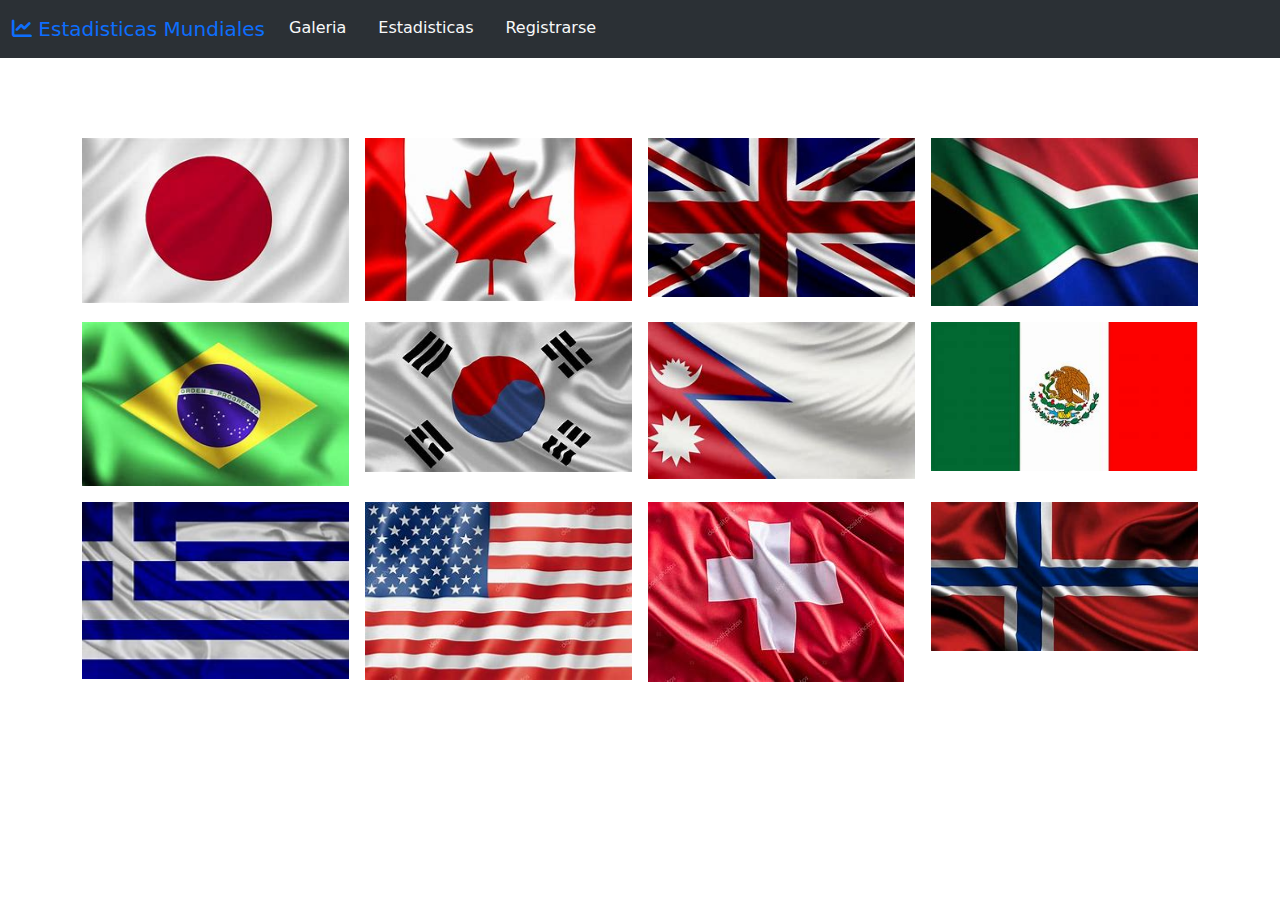
<file: galeria.html>
<!DOCTYPE html>
<html lang="en">
  <head>
    <meta charset="UTF-8" />
    <meta name="viewport" content="width=device-width, initial-scale=1.0" />
    <link
      href="https://cdn.jsdelivr.net/npm/bootstrap@5.3.0/dist/css/bootstrap.min.css"
      rel="stylesheet"
    />

    <link
      rel="stylesheet"
      href="https://cdnjs.cloudflare.com/ajax/libs/font-awesome/6.5.0/css/all.min.css"
    />

    <link rel="stylesheet" href="style.css" />

    <title>Banderas</title>
  </head>
  <body>
    <nav class="navbar navbar-expand-lg bg-body-tertiary" data-bs-theme="dark">
      <div class="container-fluid">
        <a class="navbar-brand text-primary" href="index.html"
          ><i class="fa-solid fa-chart-line"></i> Estadisticas Mundiales</a
        >
        <button
          class="navbar-toggler"
          type="button"
          data-bs-toggle="collapse"
          data-bs-target="#navbarSupportedContent"
          aria-controls="navbarSupportedContent"
          aria-expanded="false"
          aria-label="Toggle navigation"
        >
          <span class="navbar-toggler-icon"></span>
        </button>
        <div class="collapse navbar-collapse" id="navbarSupportedContent">
          <ul class="navbar-nav me-auto mb-2 mb-lg-0 nav-underline">
            <li class="nav-item">
              <a class="nav-link text-light" href="galeria.html">Galeria</a>
            </li>

            <li class="nav-item">
              <a class="nav-link text-light" href="estadisticas.html"
                >Estadisticas</a
              >
            </li>
            <li class="nav-item">
              <a class="nav-link text-light" href="registro.html"
                >Registrarse</a
              >
            </li>
          </ul>
        </div>
      </div>
    </nav>
    <h1 class="text-center m-3 text-white">Top 10 banderas mas admiradas</h1>
    <div class="container">
      <div class="row g-3">
        <div class="col-6 col-md-4 col-lg-3">
          <img
            src="Banderas/Japon.jpeg"
            alt=""
            class="img-fluid object-fit-cover"
          />
        </div>
        <div class="col-6 col-md-4 col-lg-3">
          <img
            src="Banderas/Canada.jpeg"
            alt=""
            class="img-fluid object-fit-cover"
          />
        </div>
        <div class="col-6 col-md-4 col-lg-3">
          <img
            src="Banderas/ReinoUnido.jpeg"
            alt=""
            class="img-fluid object-fit-cover"
          />
        </div>
        <div class="col-6 col-md-4 col-lg-3">
          <img
            src="Banderas/Sudafrica.jpeg"
            alt=""
            class="img-fluid object-fit-cover"
          />
        </div>
        <div class="col-6 col-md-4 col-lg-3">
          <img
            src="Banderas/Brasil.jpeg"
            alt=""
            class="img-fluid object-fit-cover"
          />
        </div>
        <div class="col-6 col-md-4 col-lg-3">
          <img
            src="Banderas/CoreaDelSur.jpeg"
            alt=""
            class="img-fluid object-fit-cover"
          />
        </div>
        <div class="col-6 col-md-4 col-lg-3">
          <img
            src="Banderas/Nepal.jpeg"
            alt=""
            class="img-fluid object-fit-cover"
          />
        </div>
        <div class="col-6 col-md-4 col-lg-3">
          <img
            src="Banderas/Mexico.jpeg"
            alt=""
            class="img-fluid object-fit-cover"
          />
        </div>
        <div class="col-6 col-md-4 col-lg-3">
          <img
            src="Banderas/Grecia.jpeg"
            alt=""
            class="img-fluid object-fit-cover"
          />
        </div>
        <div class="col-6 col-md-4 col-lg-3">
          <img
            src="Banderas/EstadosUnidos.jpeg"
            alt=""
            class="img-fluid object-fit-cover"
          />
        </div>
        <div class="col-6 col-md-4 col-lg-3">
          <img
            src="Banderas/Suiza.jpeg"
            alt=""
            class="img-fluid object-fit-cover"
          />
        </div>
        <div class="col-6 col-md-4 col-lg-3">
          <img
            src="Banderas/Noruega.jpeg"
            alt=""
            class="img-fluid object-fit-cover"
          />
        </div>
      </div>
    </div>

    <script
      src="https://cdn.jsdelivr.net/npm/bootstrap@5.3.0/dist/js/bootstrap.bundle.min.js"
      defer
    ></script>

    <script src="main.js"></script>
  </body>
</html>
</file>
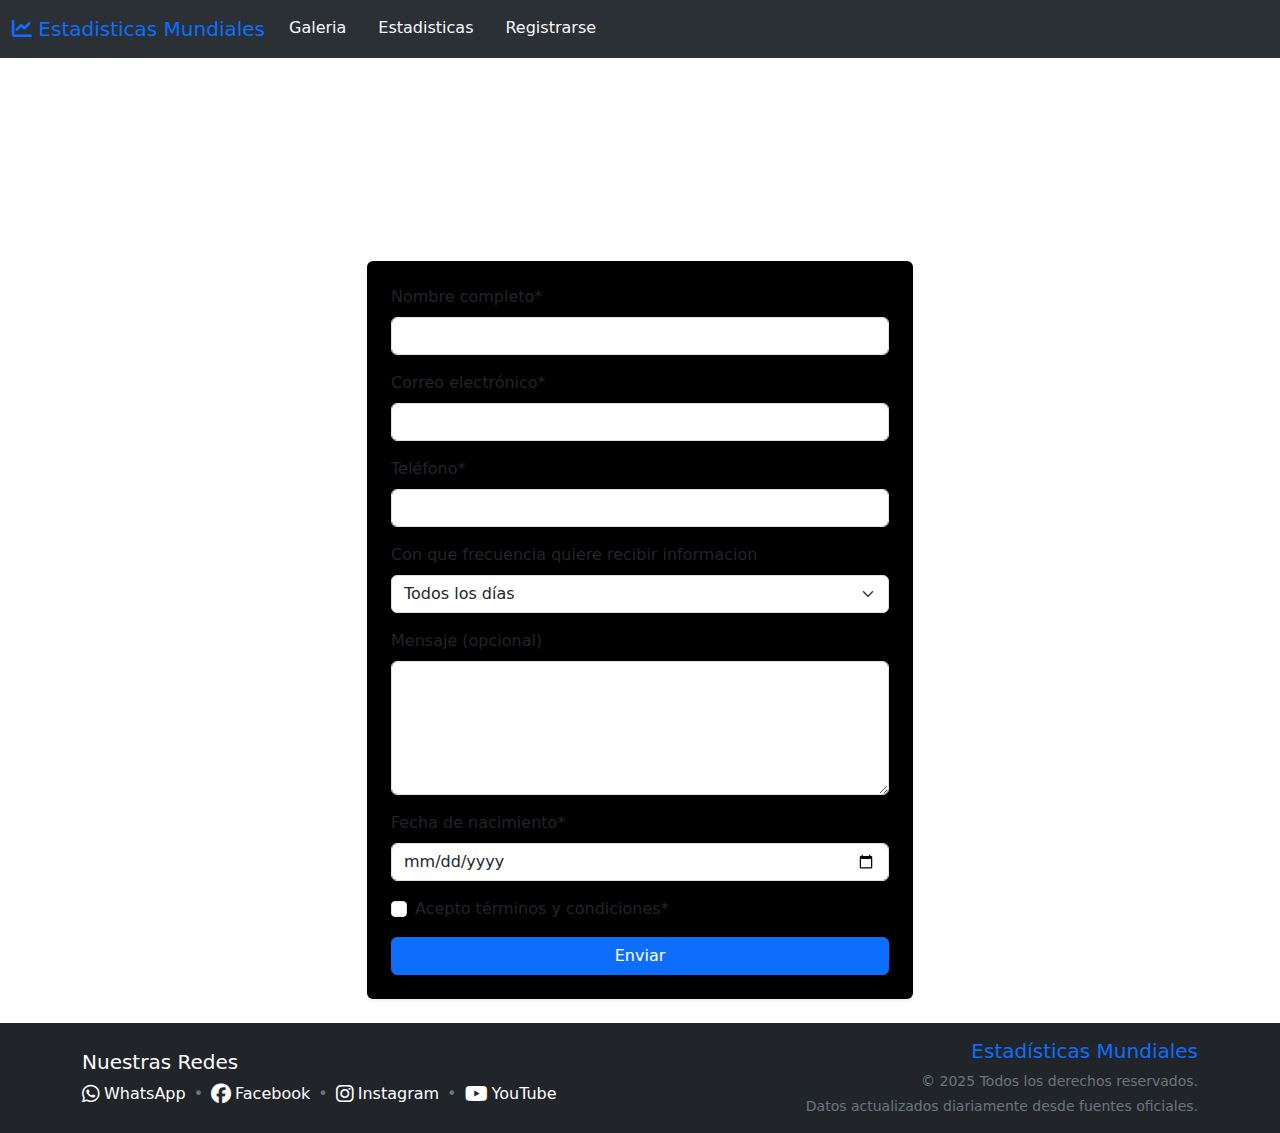
<file: registro.html>
<!DOCTYPE html>
<html lang="en">
  <head>
    <meta charset="UTF-8" />
    <meta name="viewport" content="width=device-width, initial-scale=1.0" />
    <link
      href="https://cdn.jsdelivr.net/npm/bootstrap@5.3.0/dist/css/bootstrap.min.css"
      rel="stylesheet"
    />

    <link
      rel="stylesheet"
      href="https://cdnjs.cloudflare.com/ajax/libs/font-awesome/6.5.0/css/all.min.css"
    />

    <link rel="stylesheet" href="style.css" />

    <title>Formulario de contacto</title>
  </head>
  <body class="d-flex flex-column min-vh-100">
    <nav class="navbar navbar-expand-lg bg-body-tertiary" data-bs-theme="dark">
      <div class="container-fluid">
        <a class="navbar-brand text-primary" href="index.html"
          ><i class="fa-solid fa-chart-line"></i> Estadisticas Mundiales</a
        >
        <button
          class="navbar-toggler"
          type="button"
          data-bs-toggle="collapse"
          data-bs-target="#navbarSupportedContent"
          aria-controls="navbarSupportedContent"
          aria-expanded="false"
          aria-label="Toggle navigation"
        >
          <span class="navbar-toggler-icon"></span>
        </button>
        <div class="collapse navbar-collapse" id="navbarSupportedContent">
          <ul class="navbar-nav me-auto mb-2 mb-lg-0 nav-underline">
            <li class="nav-item">
              <a class="nav-link text-light" href="galeria.html">Galeria</a>
            </li>

            <li class="nav-item">
              <a class="nav-link text-light" href="estadisticas.html"
                >Estadisticas</a
              >
            </li>
            <li class="nav-item">
              <a class="nav-link text-light" href="registro.html"
                >Registrarse</a
              >
            </li>
          </ul>
        </div>
      </div>
    </nav>

    <main class="flex-grow-1 mb-4">
      <div class="container mt-5">
        <div class="row justify-content-center">
          <div class="col-md-8 col-lg-6">
            <h1 class="text-center mb-3 text-white">Registrarse</h1>
            <h3 class="text-center text-white mb-4">
              Es gratis y te enviaremos información interesante
            </h3>

            <form
              id="contactForm"
              novalidate
              class="bg-black p-4 rounded shadow-sm"
            >
              <!-- Campo 1: Nombre -->
              <div class="mb-3">
                <label for="nombre" class="form-label">Nombre completo*</label>
                <input
                  type="text"
                  class="form-control"
                  id="nombre"
                  name="nombre"
                />
                <div id="nombreError" class="error-message"></div>
              </div>

              <!-- Campo 2: Email -->
              <div class="mb-3">
                <label for="email" class="form-label"
                  >Correo electrónico*</label
                >
                <input
                  type="email"
                  class="form-control"
                  id="email"
                  name="email"
                />
                <div id="emailError" class="error-message"></div>
              </div>

              <!-- Campo 3: Teléfono -->
              <div class="mb-3">
                <label for="telefono" class="form-label">Teléfono*</label>
                <input
                  type="tel"
                  class="form-control"
                  id="telefono"
                  name="telefono"
                  pattern="[0-9]{8,15}"
                />
                <div id="telefonoError" class="error-message"></div>
              </div>

              <!-- Campo 4: Frecuencia -->
              <div class="mb-3">
                <label for="frecuencia" class="form-label"
                  >Con que frecuencia quiere recibir informacion</label
                >
                <select class="form-select" id="frecuencia" name="frecuencia">
                  <option value="">Todos los días</option>
                  <option value="semanal">Una vez a la semana</option>
                  <option value="mensual">Una vez al mes</option>
                </select>
              </div>

              <!-- Campo 5: Mensaje -->
              <div class="mb-3">
                <label for="mensaje" class="form-label"
                  >Mensaje (opcional)</label
                >
                <textarea
                  class="form-control"
                  id="mensaje"
                  name="mensaje"
                  rows="5"
                ></textarea>
              </div>

              <!-- Campo 6: Fecha Nacimiento -->
              <div class="mb-3">
                <label for="fecha" class="form-label"
                  >Fecha de nacimiento*</label
                >
                <input
                  type="date"
                  class="form-control"
                  id="fecha"
                  name="fecha"
                />
                <div id="fechaError" class="error-message"></div>
              </div>

              <!-- Términos y condiciones -->
              <div class="mb-3 form-check">
                <input
                  type="checkbox"
                  class="form-check-input"
                  id="terminos"
                  name="terminos"
                />
                <label class="form-check-label" for="terminos"
                  >Acepto términos y condiciones*</label
                >
                <div id="terminosError" class="error-message"></div>
              </div>

              <button type="submit" class="btn btn-primary w-100">
                Enviar
              </button>
            </form>
          </div>
        </div>
      </div>

      <div
        class="toast"
        role="alert"
        aria-live="assertive"
        aria-atomic="true"
        id="myToast"
      >
        <div class="toast-header">
          <strong class="me-auto">Estadisticas Mundiales</strong>
          <small class="text-body-secondary">Ahora</small>
          <button
            type="button"
            class="btn-close"
            data-bs-dismiss="toast"
            aria-label="Close"
          ></button>
        </div>
        <div class="toast-body">Registrado con exito!</div>
      </div>
    </main>

    <footer class="bg-dark text-white py-3 mt-auto">
      <div class="container">
        <div class="row align-items-center">
          <!-- Columna Redes Sociales -->
          <div class="col-12 col-md-8 col-lg-6 mb-3 mb-md-0">
            <h5 class="mb-2">Nuestras Redes</h5>
            <div class="d-flex flex-wrap gap-2">
              <a
                href="https://web.whatsapp.com/"
                target="_blank"
                class="text-white text-decoration-none d-inline-flex align-items-center gap-1 enlace-whatsapp"
              >
                <i class="fa-brands fa-whatsapp fs-5"></i> WhatsApp
              </a>

              <span class="text-secondary">•</span>

              <a
                href="https://www.facebook.com/?locale=es_LA"
                target="_blank"
                class="text-white text-decoration-none d-inline-flex align-items-center gap-1 enlace-facebook"
              >
                <i class="fa-brands fa-facebook fs-5"></i> Facebook
              </a>

              <span class="text-secondary">•</span>

              <a
                href="https://www.instagram.com/"
                target="_blank"
                class="text-white text-decoration-none d-inline-flex align-items-center gap-1 enlace-instagram"
              >
                <i class="fa-brands fa-instagram fs-5"></i> Instagram
              </a>

              <span class="text-secondary">•</span>

              <a
                href="https://www.youtube.com/"
                target="_blank"
                class="text-white text-decoration-none d-inline-flex align-items-center gap-1 enlace-youtube"
              >
                <i class="fa-brands fa-youtube fs-5"></i> YouTube
              </a>
            </div>
          </div>

          <!-- Columna Información -->
          <div class="col-12 col-md-4 col-lg-6 text-md-end">
            <h5 class="text-primary mb-2">Estadísticas Mundiales</h5>
            <div class="d-flex flex-column gap-1">
              <p class="text-secondary mb-0 small">
                © 2025 Todos los derechos reservados.
              </p>
              <p class="text-secondary small mb-0">
                Datos actualizados diariamente desde fuentes oficiales.
              </p>
            </div>
          </div>
        </div>
      </div>
    </footer>

    <script
      src="https://cdn.jsdelivr.net/npm/bootstrap@5.3.0/dist/js/bootstrap.bundle.min.js"
      defer
    ></script>

    <script src="main.js"></script>
  </body>
</html>
</file>
<file: style.css>
a{
    text-decoration: none;
}
</file>
